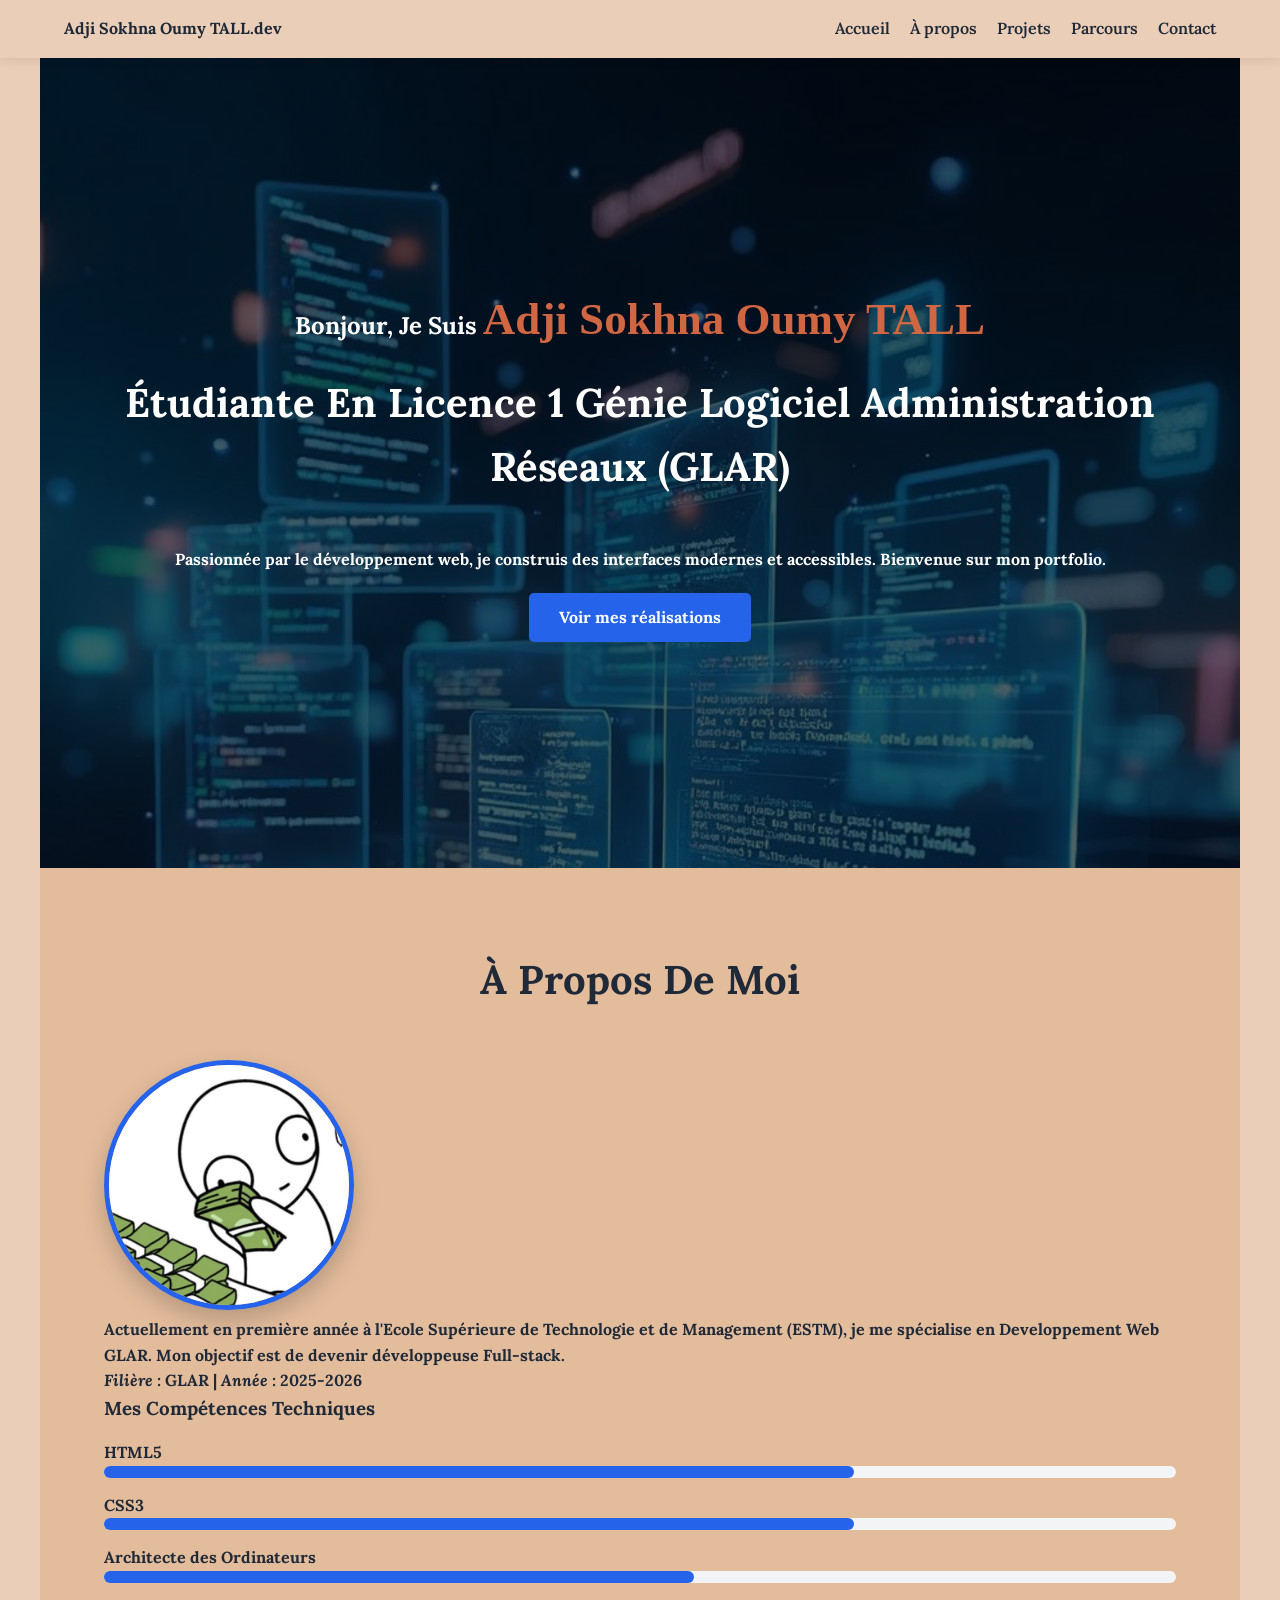
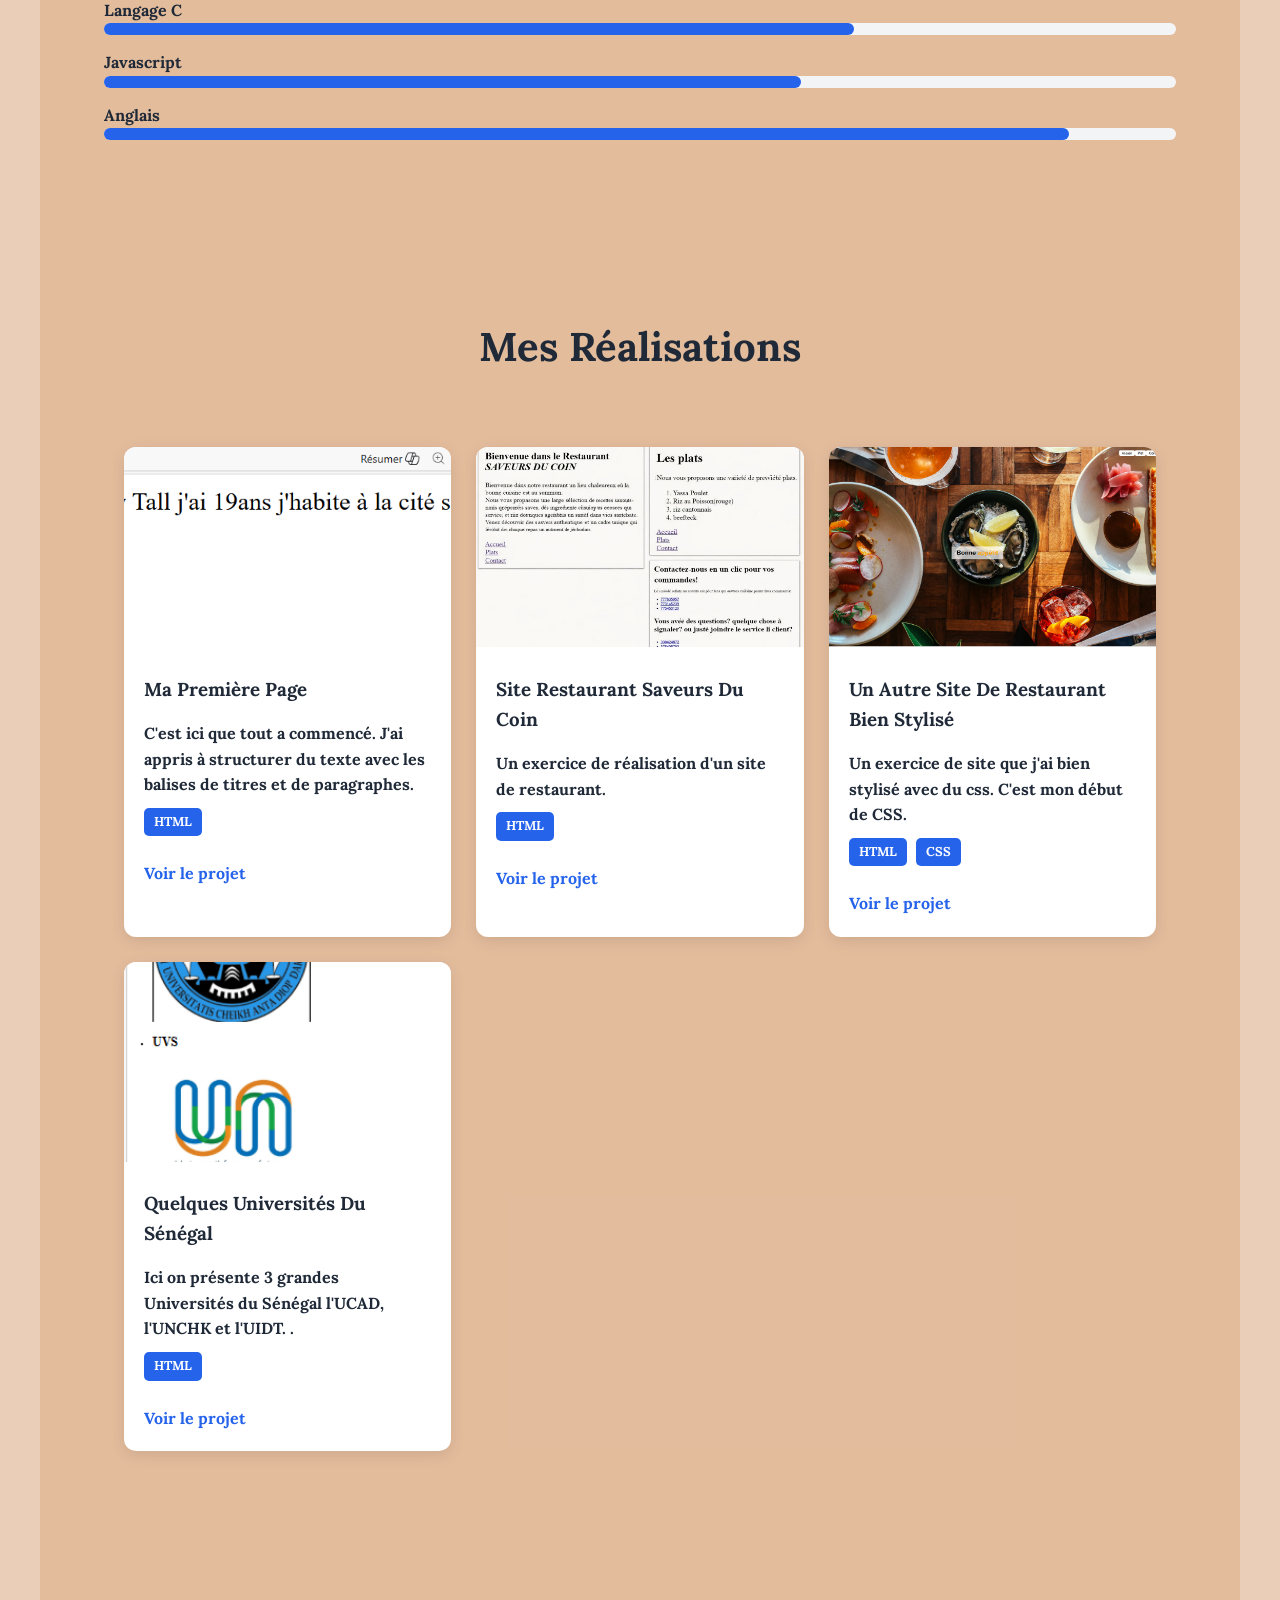
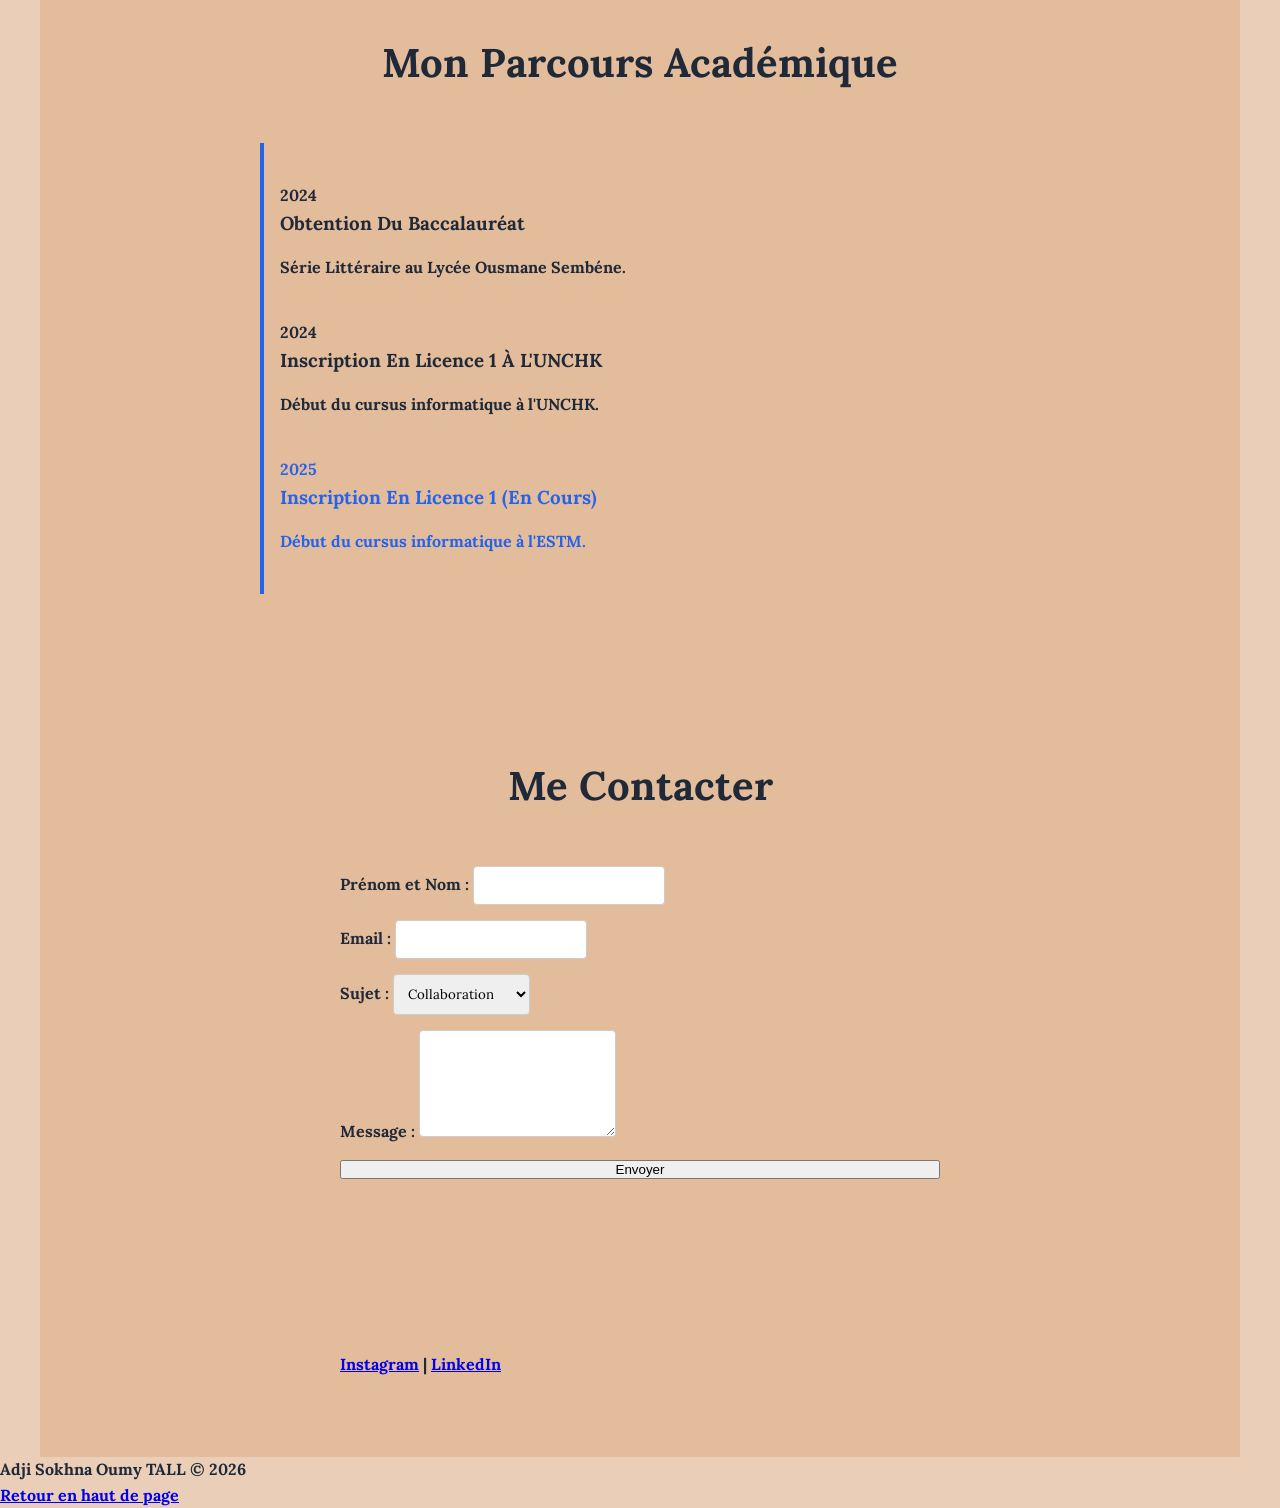
<file: index.html>
<!DOCTYPE html>
<html lang="en">

<head>
    <meta charset="UTF-8">
    <meta name="viewport" content="width=device-width, initial-scale=1.0">
    <title>MON PORTFOLIO</title>
    <link rel="stylesheet" href="style.css">
    <link rel="preconnect" href="https://fonts.googleapis.com">
<link rel="preconnect" href="https://fonts.gstatic.com" crossorigin>
<link href="https://fonts.googleapis.com/css2?family=Lora:ital,wght@0,400..700;1,400..700&display=swap" rel="stylesheet">
<link rel="preconnect" href="https://fonts.googleapis.com">
<link rel="preconnect" href="https://fonts.gstatic.com" crossorigin>
<link href="https://fonts.googleapis.com/css2?family=Allison&family=Great+Vibes&display=swap" rel="stylesheet"></head>

<body>
    <!--  l'En-tête  -->
    <header>
        <div class="logo"><strong>Adji Sokhna Oumy TALL</strong>.dev</div>
        <nav>
            <ul>
                <li><a href="#accueil">Accueil</a></li>
                <li><a href="#a-propos">À propos</a></li>
                <li><a href="#projets">Projets</a></li>
                <li><a href="#parcours">Parcours</a></li>
                <li><a href="#contact">Contact</a></li>
            </ul>
        </nav>
    </header>

    <main>
        <!--  Section accueil -->
        <section id="accueil" class="hero">
            <h1>Bonjour, je suis <span class="nom">Adji Sokhna Oumy TALL</span></h1>
            <h2>Étudiante en Licence 1 Génie Logiciel Administration Réseaux (GLAR)</h2>
            <p>Passionnée par le développement web, je construis des interfaces modernes et accessibles. Bienvenue sur
                mon portfolio.</p>
            <a href="#projets" class="cta-button">Voir mes réalisations</a>
        </section>

        <!--Section À propos -->
        <section id="a-propos">
            <h2>À propos de moi</h2>
            <div class="about-content">
                <img src="images/oumy.jpeg" alt="Photo de profil de Sokhna Oumy" class="profile-photo">
                <div class="bio">
                    <p>Actuellement en première année à l'Ecole Supérieure de Technologie et de Management (ESTM), je me
                        spécialise en Developpement Web <strong>GLAR</strong>. Mon objectif est de devenir développeuse
                        Full-stack.</p>
                    <p><em>Filière :</em> GLAR | <em>Année :</em> 2025-2026</p>
                </div>
            </div>

            
            <div class="progression">
                <h3>Mes compétences techniques</h3>
                <div class="progression"><span>HTML5</span>
                    <div class="progress-bar">
                        <div class="fill" style="width: 70%;"></div>
                    </div>
                </div>
                <div class="progression"><span>CSS3</span>
                    <div class="progress-bar">
                        <div class="fill" style="width: 70%;"></div>
                    </div>
                </div>
                <div class="progression"><span>Architecte des Ordinateurs</span>
                    <div class="progress-bar">
                        <div class="fill" style="width: 55%;"></div>
                    </div>
                </div>
                <div class="progression"><span>Langage C</span>
                    <div class="progress-bar">
                        <div class="fill" style="width: 70%;"></div>
                    </div>
                </div>
                <div class="progression"><span>Javascript</span>
                    <div class="progress-bar">
                        <div class="fill" style="width: 65%;"></div>
                    </div>
                </div>
                <div class="progression"><span>Anglais</span>
                    <div class="progress-bar">
                        <div class="fill" style="width: 90%;"></div>
                    </div>
                </div>
            </div>
        </section>

        <!--  Section Réalisations -->
        <section id="projets">
            <h2 class="section-title">Mes Réalisations</h2>
            <div class="projets-grid">
                <!-- Projet 1 -->
                <article class="projet-card">
                    <div class="projet-image">
                        <img src="images/1.png" alt="Mon premier exercice HTML">
                    </div>
                    <div class="projet-info">
                        <h3>Ma Première Page</h3>
                        <p>C'est ici que tout a commencé. J'ai appris à structurer du texte avec les balises de titres
                            et de paragraphes.</p>
                        <div class="badges">
                            <span class="badge">HTML</span>
                        </div>
                        <a href="https://69c49af5177bab65b752ca85--neon-concha-27b92a.netlify.app/" target="_blank" class="projet-link">
                            Voir le projet
                        <a href="#" target="_blank" class="projet-link"></a>
                    </div>
                </article>

                <!-- Projet 2 -->
                <article class="projet-card">
                    <div class="projet-image">
                        <img src="images/02.jpeg" alt="un site de restaurant">
                    </div>
                    <div class="projet-info">
                        <h3>Site restaurant Saveurs du Coin</h3>
                        <p>Un exercice de réalisation d'un site de restaurant.</p>
                        <div class="badges">
                            <span class="badge">HTML</span>
                        </div>
                        <a href="https://profound-custard-6d45e0.netlify.app/contact" target="_blank" class="projet-link">
                            Voir le projet
                            <a href="#" target="_blank" class="projet-link"></a>
                    </div>
                </article>
                <!-- Projet 3 -->
                <article class="projet-card">
                    <div class="projet-image">
                        <img src="images/restaurant avec css.png" alt="Site d'un autre restaurant avec du CSS">
                    </div>
                    <div class="projet-info">
                        <h3>Un autre site de restaurant bien stylisé</h3>
                        <p>Un exercice de site que j'ai bien stylisé avec du css. C'est mon début de CSS.</p>
                        <div class="badges">
                            <span class="badge">HTML</span>
                            <span class="badge">CSS</span>
                        </div>
                        <a href="https://relaxed-crepe-6a8fc4.netlify.app/" target="_blank" class="projet-link">
                            Voir le projet
                            <a href="#" target="_blank" class="projet-link"></a>
                    </div>
                </article>
                <!-- Projet 4 -->
                <article class="projet-card">
                    <div class="projet-image">
                        <img src="images/universités.png" alt="présentation de quelques universits">
                    </div>
                    <div class="projet-info">
                        <h3>Quelques Universités du Sénégal</h3>
                        <p>Ici on présente 3 grandes Universités du Sénégal l'UCAD, l'UNCHK et l'UIDT. .</p>
                        <div class="badges">
                            <span class="badge">HTML</span>
                        </div>
                        <a href="https://golden-fudge-16e963.netlify.app/" target="_blank" class="projet-link">
                            Voir le projet
                            <a href="#" target="_blank" class="projet-link"></a>
                        </a>
                    </div>
                </article>

                
            </div>
        </section>
        </section>

        <!--Section Parcours -->
        <section id="parcours">
            <h2>Mon Parcours académique</h2>
            <ol class="timeline">
                <li>
                    <span class="date">2024</span>
                    <h3>Obtention du Baccalauréat</h3>
                    <p>Série Littéraire au Lycée Ousmane Sembéne.</p>
                </li>
                <li>
                    <span class="date">2024</span>
                    <h3>Inscription en Licence 1 à l'UNCHK</h3>
                    <p>Début du cursus informatique à l'UNCHK.</p>
                </li>
                <li>
                    <span class="date">2025</span>
                    <h3>Inscription en Licence 1 (en cours)</h3>
                    <p>Début du cursus informatique à l'ESTM.</p>
                </li>
            </ol>
        </section>
        <!-- Section Contact -->
        <section id="contact">
            <h2>Me contacter</h2>
            <form action="#" method="POST">
                <div class="form-group">
                    <label for="nom"> Prénom et Nom :</label>
                    <input type="text" id="nom" name="nom" required>
                </div>
                <div class="form-group">
                    <label for="email">Email :</label>
                    <input type="email" id="email" name="email" required>
                </div>
                <div class="form-group">
                    <label for="sujet">Sujet :</label>
                    <select id="sujet" name="sujet">
                        <option value="collaboration">Collaboration</option>
                        <option value="stage">offre de stage</option>
                        <option value="autre">Autre demande</option>
                    </select>
                </div>
                <div class="form-group">
                    <label for="message">Message :</label>
                    <textarea id="message" name="message" rows="5" required></textarea>
                </div>
                <button type="submit">Envoyer</button>
                <div class="map-container">
                    <iframe src="https://www.google.com/maps/embed?pb=... (https://share.google/8r8ZZmJaXpITCCi2y)"
                        title="Ma localisation" style="border:0;" allowfullscreen="" loading="lazy">
                    </iframe>
            </form>

            <div class="contact-links">

                <a href="https://www.instagram.com/soxna_oomy/?hl=fr" target="_blank">Instagram</a> |
                <a href="https://linkedin.com/in/adjisokhnaoumyt" target="_blank">LinkedIn</a>
            </div>
        </section>
    </main>

    <!-- le Pied de page -->
    <footer>
        <p>Adji Sokhna Oumy TALL &copy; 2026</p>
        <p><a href="#accueil">Retour en haut de page</a></p>
    </footer>

</body>

</html>
</file>
<file: style.css>
body{
    font-family: 'Lora', serif;
    display: swap;
}
.nom{
    display: swap;
    font-family: 'Alliso family,', cursive;
    font-size: 45px;
    font-weight: bold;
    color: rgb(209, 102, 66);
}
.projet-card {
    background-color: #ffffff;
}

.profile-photo {

    width: 250px;
    height: 250px;
    border-radius: 50%;


    object-fit: cover;


    border: 5px solid var(--primary-color);
    box-shadow: 0 10px 25px rgba(0, 0, 0, 0.2);
    transition: transform var(--transition-speed), box-shadow var(--transition-speed);
}


.profile-pic:hover {
    transform: scale(1.05);
    box-shadow: 0 15px 35px rgba(0, 0, 0, 0.3);
}

:root {

    --primary-color: #2563eb;
    --secondary-color: #f59e0b;
    --bg-color: #ffffff;
    --text-color: #1f2937;
    --light-bg: #f3f4f6;
    --transition-speed: 0.3s;
    --max-width: 1200px;
}

* {
    margin: 0;
    padding: 0;
    box-sizing: border-box;
}

html {
    scroll-behavior: smooth;
}

body {
    font-family: 'Lora', sans-serif;
    display: swap;
    font-weight: bold;
    line-height: 1.6;
    color: var(--text-color);
    background-color: var(--bg-color);
    overflow-x: hidden;
}


h1,
h2,
h3 {
    text-transform: capitalize;
    margin-bottom: 1rem;
}

h2 {
    font-size: 2.5rem;
    text-align: center;
    padding-bottom: 2rem;
}

section {
    padding: 80px 5%;
    max-width: var(--max-width);
    margin: 0 auto;
}


header {
    
    box-shadow: 0 2px 10px rgba(0, 0, 0, 0.1);
    position: sticky;
    top: 0;
    z-index: 1000;
    display: flex;
    justify-content: space-between;
    align-items: center;
    padding: 1rem 5%;
}

nav ul {
    display: flex;
    list-style: none;
    gap: 20px;
}


.hero .container, .hero div {
    background-color: transparent !important; 
}
nav a {
    text-decoration: none;
    color: var(--text-color);
    font-weight: 600;
    transition: color var(--transition-speed);
}

nav a:hover,
nav a:focus {
    color: var(--primary-color);
}


.hero {
    height: 90vh;
    display: flex;
    flex-direction: column;
    justify-content: center;
    align-items: center;
    text-align: center;
    background: linear-gradient(rgba(0, 0, 0, 0.6), rgba(0, 0, 0, 0.6)), url('images/dji.jpeg');
    background-size: cover;
    color: white;
    animation: fadeIn 1.5s ease-out;
}

@keyframes fadeIn {
    from {
        opacity: 0;
        transform: translateY(20px);
    }

    to {
        opacity: 1;
        transform: translateY(0);
    }
}

.cta-button {
    display: inline-block;
    padding: 12px 30px;
    background-color: var(--primary-color);
    color: white;
    text-decoration: none;
    border-radius: 5px;
    margin-top: 20px;
    transition: transform var(--transition-speed), background-color var(--transition-speed);
}

.cta-button:hover {
    transform: scale(1.05);
    background-color: #1d4ed8;
}


.progress-bar {
    width: 100%;
    background-color: var(--light-bg);
    border-radius: 10px;
    height: 12px;
    margin-bottom: 15px;
}

.fill {
    height: 100%;
    background-color: var(--primary-color);
    border-radius: 10px;

}


.projects-grid {
    display: grid;
    grid-template-columns: repeat(auto-fit, minmax(300px, 1fr));
    gap: 30px;
}

.project-card {
    background: var(--bg-color);
    border-radius: 8px;
    overflow: hidden;
    box-shadow: 0 4px 6px rgba(0, 0, 0, 0.1);
    transition: transform var(--transition-speed);
}

.project-card:hover {
    transform: translateY(-10px);
}

.project-card img {
    width: 100%;
    height: 200px;
    object-fit: cover;
}

.timeline {
    position: relative;
    max-width: 800px;
    margin: 0 auto;
    padding: 20px 0;
}


.timeline::before {
    content: '';
    position: absolute;
    width: 4px;
    background-color: var(--primary-color);
    top: 0;
    bottom: 0;
    left: 20px;
}

.timeline li {
    padding: 20px 40px;
    position: relative;
    list-style: none;
}

.timeline li:nth-child(3) {
    color: var(--primary-color);
}

#contact form {
    display: flex;
    flex-direction: column;
    gap: 15px;
    max-width: 600px;
    margin: 0 auto;
}

input,
select,
textarea {
    padding: 10px;
    border: 1px solid #ccc;
    border-radius: 4px;
    font-family: inherit;
}

input:focus,
textarea:focus {
    outline: none;
    border-color: var(--primary-color);
    box-shadow: 0 0 5px rgba(37, 99, 235, 0.3);
}

@media (max-width: 1024px) {
    section {
        padding: 60px 4%;
    }

    h2 {
        font-size: 2rem;
    }
}


@media (max-width: 768px) {
    nav ul {
        display: none;
    }

    .hero h1 {
        font-size: 1.8rem;
    }

    .projects-grid {
        grid-template-columns: 1fr;
    }

    .timeline::before {
        left: 10px;
    }

    .timeline li {
        padding-left: 30px;
    }
}

.projets-grid {
    display: grid;
    grid-template-columns: repeat(auto-fit, minmax(280px, 1fr));
    gap: 25px;
    padding: 20px;
}


.projet-card {
    background-color: #fff;
    border-radius: 12px;
    overflow: hidden;
    box-shadow: 0 4px 15px rgba(0, 0, 0, 0.1);
    transition: transform 0.3s ease, box-shadow 0.3s ease;
}


.projet-card:hover {
    transform: translateY(-10px);
    box-shadow: 0 10px 25px rgba(0, 0, 0, 0.2);
}

.projet-image img {
    width: 100%;
    height: 200px;
    object-fit: cover;
}

.projet-info {
    padding: 20px;
}


.badges {
    margin: 10px 0;
}

.badge {
    display: inline-block;
    background-color: var(--primary-color);
    color: white;
    padding: 4px 10px;
    border-radius: 5px;
    font-size: 0.8rem;
    margin-right: 5px;
}

.projet-link {
    display: inline-block;
    margin-top: 15px;
    text-decoration: none;
    color: var(--primary-color);
    font-weight: bold;
}

body,
section {
    background-color: #dfb28ea1;
}


.projet-card {
    background-color: #ffffff;
}


.container,
main {
    background-color: transparent !important;
}
</file>
